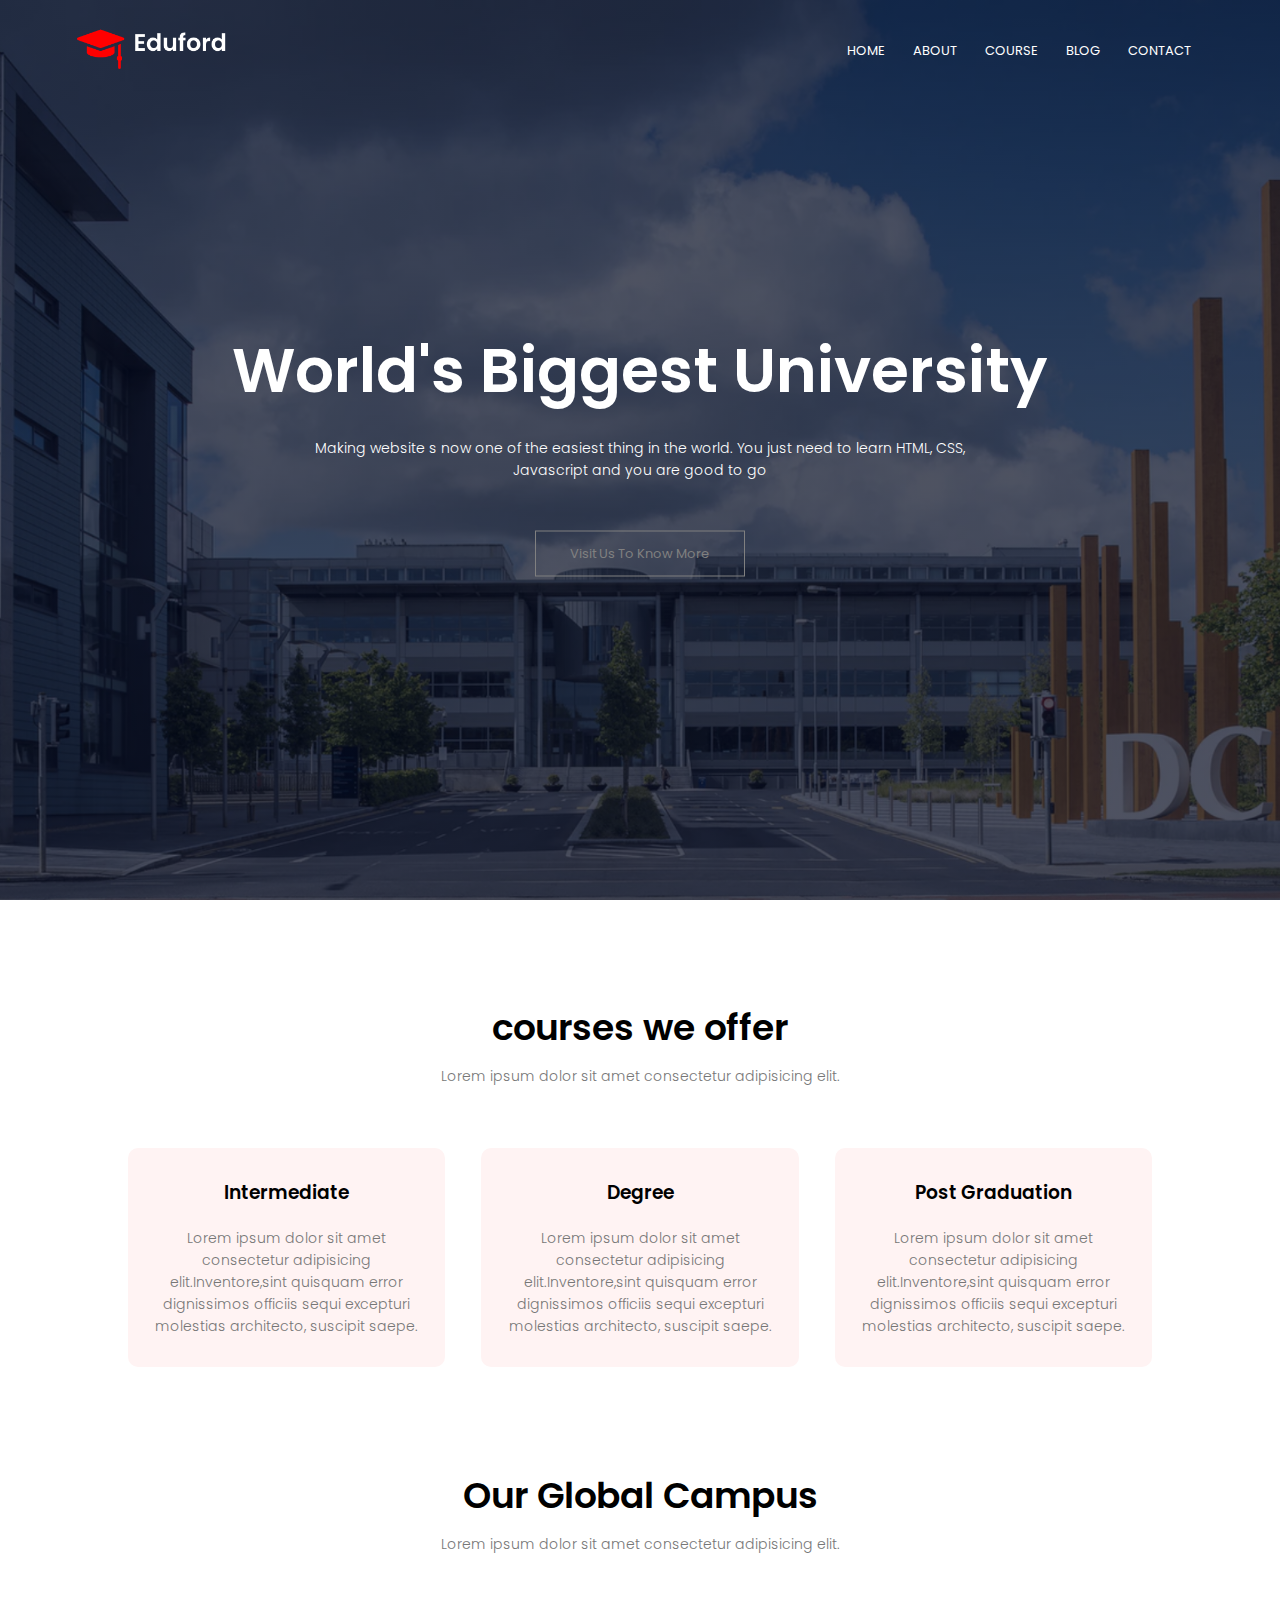
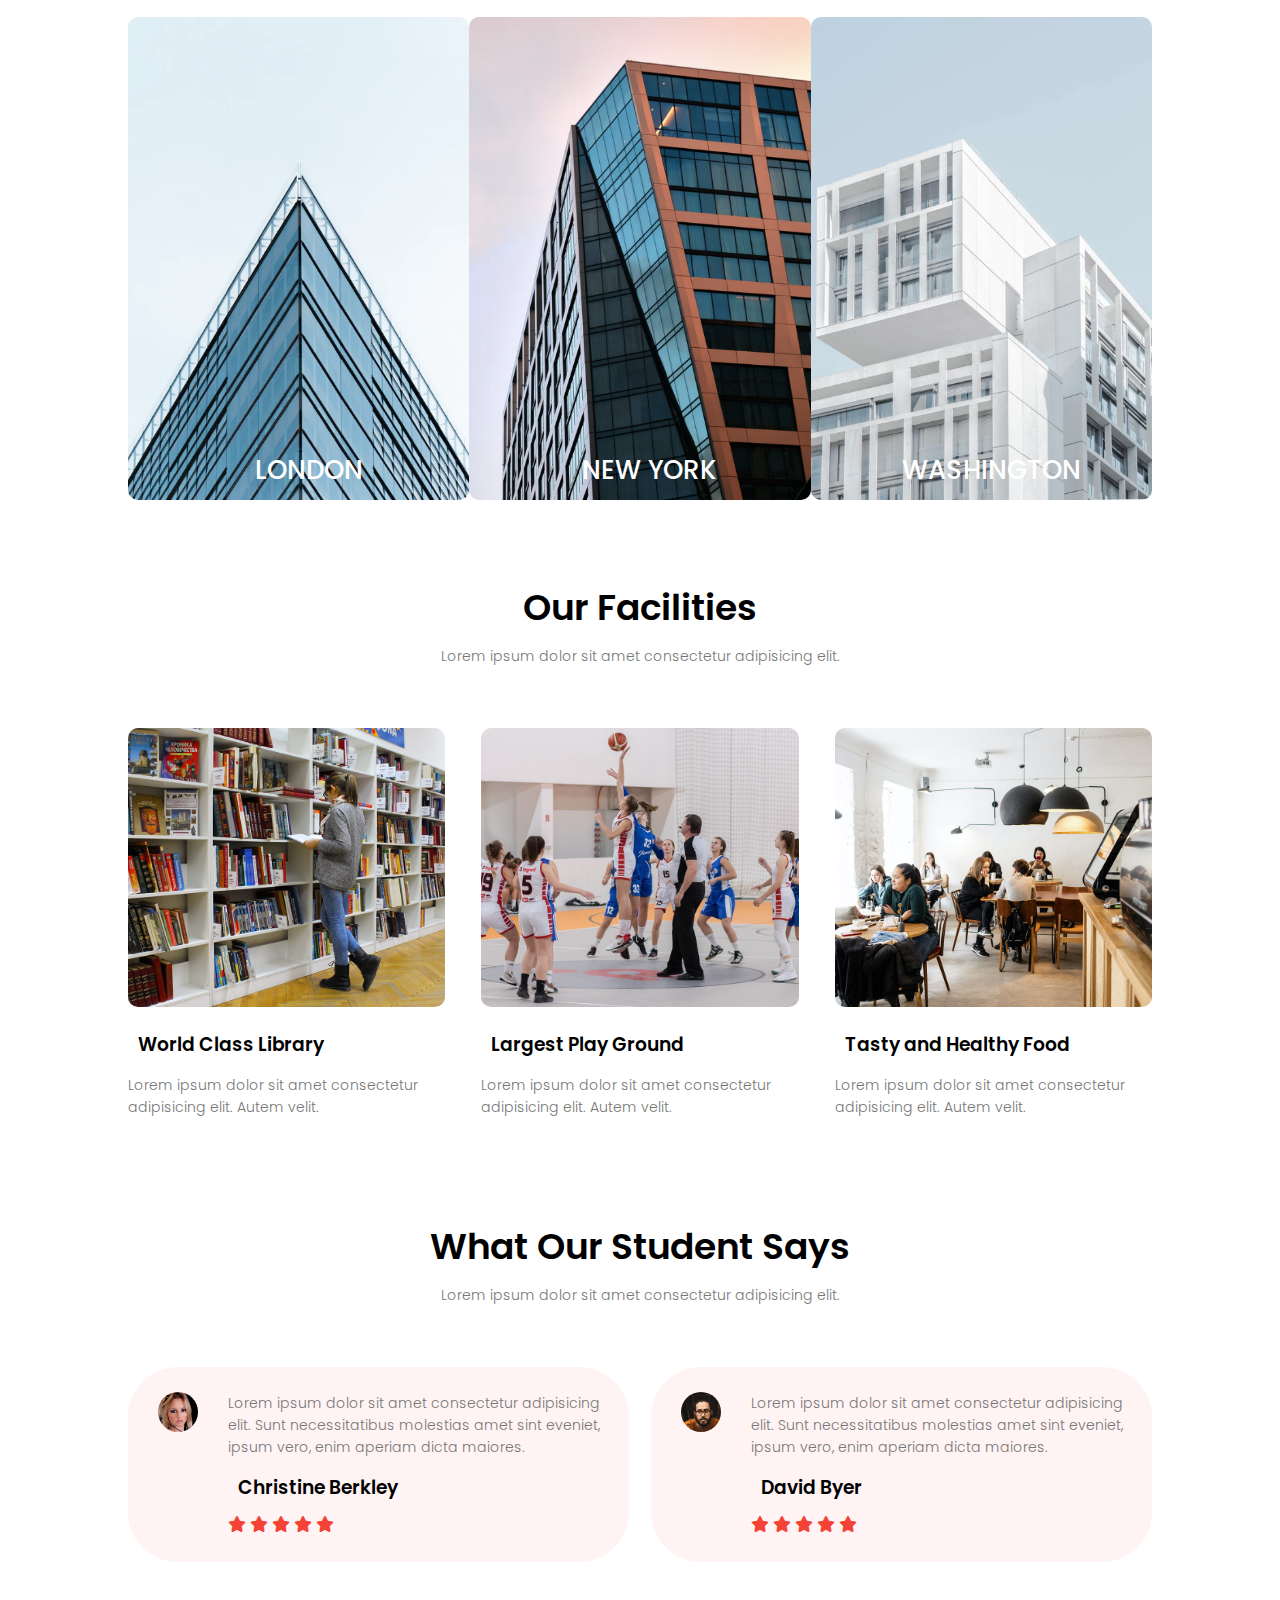
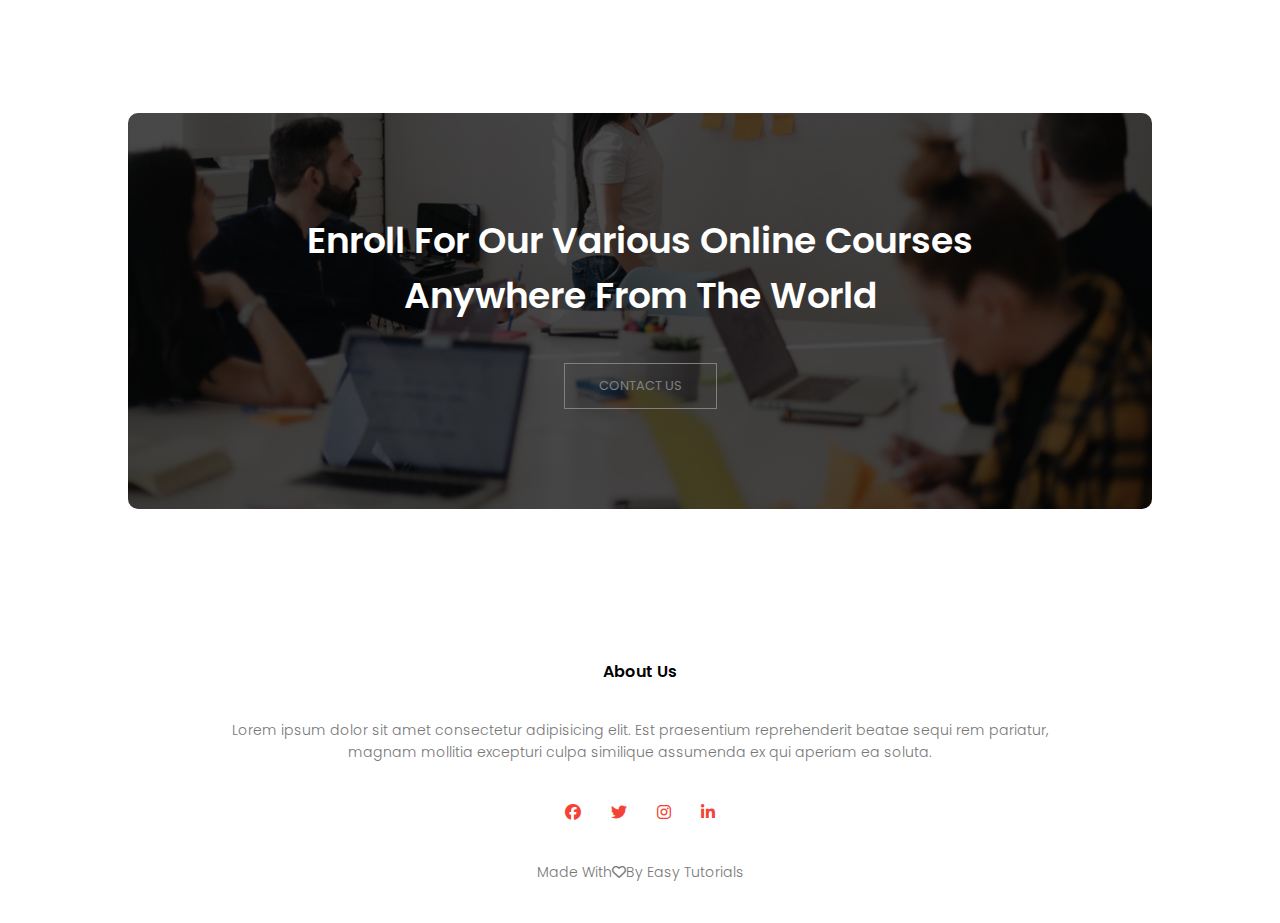
<file: index.html>
<!DOCTYPE html>
<html lang="en">
<head>
    <meta charset="UTF-8">
    <meta name="viewport" content="width=device-width, initial-scale=1.0">
    <title>University Website Design - Easy-Tutorials</title>
    <link rel="stylesheet" href="style.css">
    <link rel="preconnect" href="https://fonts.googleapis.com">
<link rel="preconnect" href="https://fonts.gstatic.com" crossorigin>
<link href="https://fonts.googleapis.com/css2?family=Poppins:wght@100;300;400;600;700&display=swap" rel="stylesheet">
<link rel="stylesheet" href="https://cdnjs.cloudflare.com/ajax/libs/font-awesome/6.1.1/css/all.min.css">
<body>
   <section class="header">
     <nav>
        <a href="index.html"><img src="image/logo.png"></a>
        <div class="nav-links" id="navLink">
            <i class="fa fa-times" onclick="hiddenMenu"></i>
            <ul>
                <li><a href="index.html">HOME</a></li>
                <li><a href="about.html">ABOUT</a></li>
                <li><a href="course.html">COURSE</a></li>
                <li><a href="blog.html">BLOG</a></li>
                <li><a href="contact.html">CONTACT</a></li>
            </ul>
        </div>
        <i class="fa fa-bars" onclick="hiddenMenu"></i>
     </nav>
    <div class="text-box">
        <h1>World's Biggest University</h1>
        <p>Making website s now one of the easiest thing in the world.
            You just need to learn HTML, CSS,<br> Javascript and
            you are good to go
        </p>
        <a href="" class="hero-btn">Visit Us To Know More</a>
    </div>
   </section>
   <!--------course------->
   <section class="course">
    <h1>courses we offer</h1>
    <p>Lorem ipsum dolor sit amet consectetur adipisicing elit.</p>

       <div class="row">
          <div class="course-col">
            <h3>Intermediate</h3>
            <p>Lorem ipsum dolor sit amet consectetur adipisicing elit.Inventore,sint 
                quisquam error dignissimos officiis sequi excepturi molestias architecto,
                 suscipit saepe.</p>
          </div>
          <div class="course-col">
            <h3>Degree</h3>
            <p>Lorem ipsum dolor sit amet consectetur adipisicing elit.Inventore,sint 
                quisquam error dignissimos officiis sequi excepturi molestias architecto, 
                suscipit saepe.</p>
          </div>
          <div class="course-col">
            <h3>Post Graduation</h3>
            <p>Lorem ipsum dolor sit amet consectetur adipisicing elit.Inventore,sint 
                quisquam error dignissimos officiis sequi excepturi molestias architecto,
                suscipit saepe.</p>
          </div>
       </div>

   </section>
   <!-------campus------->
   <section class="campus">
    <h1>Our Global Campus</h1>
    <p>Lorem ipsum dolor sit amet consectetur adipisicing elit.</p>

    <div class="row">
      <div class="campus-col">
        <img src="image/london.png">
        <div class="layer">
         <h3>LONDON</h3>
        </div>
      </div>
      <div class="campus-col">
        <img src="image/newyork.png">
        <div class="layer">
         <h3>NEW YORK</h3>
        </div>
        </div>
        <div class="campus-col">
            <img src="image/washington.png">
            <div class="layer">
             <h3>WASHINGTON</h3>
            </div>
        </div>
    </div>
</section>
   <!--------  facilities ------->
   <section class="facilities">
    <h1>Our Facilities</h1>
    <p>Lorem ipsum dolor sit amet consectetur adipisicing elit.</p>

    <div class="row">
        <div class="facilities-col">
            <img src="image/library.png">
            <h3>World Class Library</h3>
            <p>Lorem ipsum dolor sit amet consectetur adipisicing elit. Autem velit.
                </p>
        </div>
        <div class="facilities-col">
            <img src="image/basketball.png">
            <h3>Largest Play Ground</h3>
            <p>Lorem ipsum dolor sit amet consectetur adipisicing elit. Autem velit.</p>
        </div>
        <div class="facilities-col">
            <img src="image/cafeteria.png">
            <h3>Tasty and Healthy Food</h3>
            <p>Lorem ipsum dolor sit amet consectetur adipisicing elit. Autem velit.</p>
        </div>
    </div>

   </section>
   <!----- testimonials ------>
   <section class="testimonials">
     <h1>What Our Student Says</h1>
     <p>Lorem ipsum dolor sit amet consectetur adipisicing elit.</p>
     <div class="row">
       <div class="testimonial-col">
        <img src="image/user1.jpg">
        <div>
            <p>Lorem ipsum dolor sit amet consectetur adipisicing elit. Sunt 
                necessitatibus molestias amet sint eveniet, ipsum vero, enim 
                aperiam dicta maiores.</p>
                 <h3>Christine Berkley</h3>
                 <i class="fa fa-star"></i>
                 <i class="fa fa-star"></i>
                 <i class="fa fa-star"></i>
                 <i class="fa fa-star"></i>
                 <i class="fa fa-star"></i>
            </div>
       </div>
       <div class="testimonial-col">
        <img src="image/user2.jpg">
        <div>
            <p>Lorem ipsum dolor sit amet consectetur adipisicing elit. Sunt 
                necessitatibus molestias amet sint eveniet, ipsum vero, enim 
                aperiam dicta maiores.</p>
                 <h3>David Byer</h3>
                 <i class="fa fa-star"></i>
                 <i class="fa fa-star"></i>
                 <i class="fa fa-star"></i>
                 <i class="fa fa-star"></i>
                 <i class="fa fa-star"></i>
        </div>
       </div>
    </div>
   </section>

   <!------ call To Action  ------->

   <section class="cta">
    <h1>Enroll For Our Various Online Courses<br>Anywhere From The World</h1>
    <a href="" class="hero-btn">CONTACT US</a>
   </section>

  <!------ footer ----->
  <section class="footer">
   <h4>About Us</h4>
   <p>Lorem ipsum dolor sit amet consectetur adipisicing elit. Est praesentium
     reprehenderit beatae sequi rem pariatur, <br> magnam mollitia excepturi culpa
    similique assumenda ex qui aperiam ea soluta.</p>
    <div class="icons">
        <i class="fa-brands fa-facebook"></i>
        <i class="fa-brands fa-twitter"></i>
        <i class="fa-brands fa-instagram"></i>
        <i class="fa-brands fa-linkedin-in"></i>
  </div>
  <p>Made With<i class="fa-sharp fa-regular fa-heart"></i>By Easy Tutorials</p>
  </section>

   <!-------- Javascript for Toggle Menu -------->
  <script>
    var navLinks = document.getElementById("navLinks");
    function showMenu(){
        navLinks.style.right = "0";
    }
    function hideMenu(){
        navLinks.style.right = "-200px";
    }
  </script>
</body>
</html>
</file>
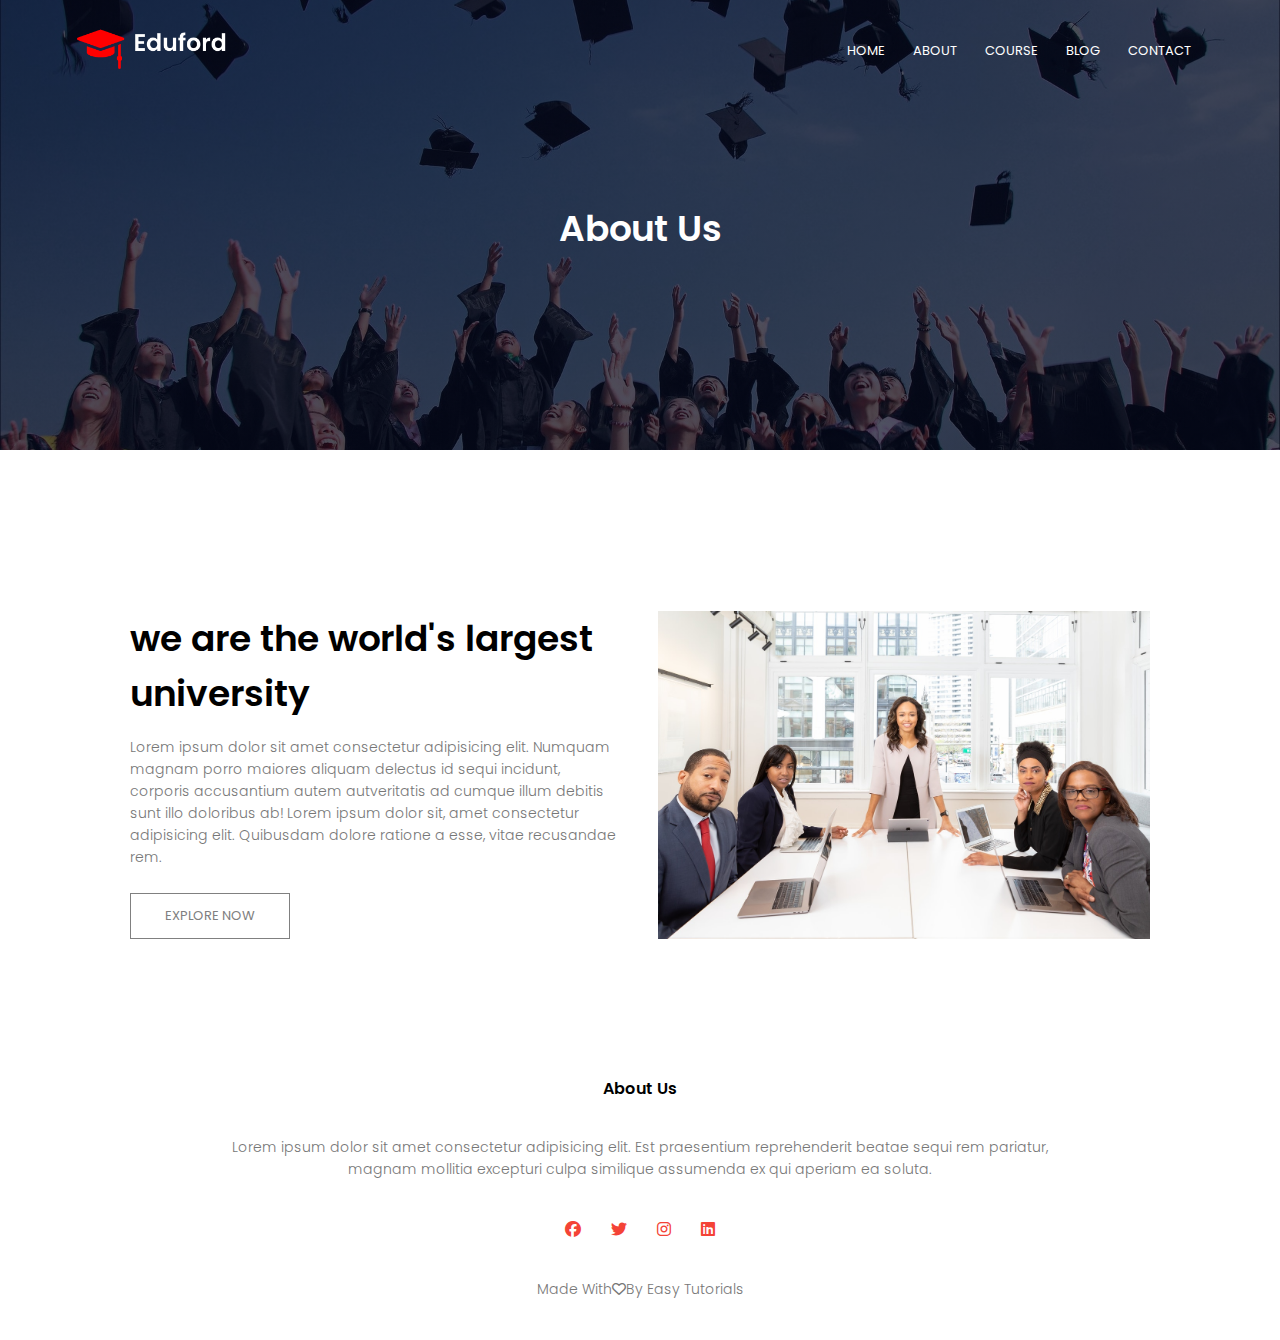
<file: about.html>
<!DOCTYPE html>
<html lang="en">
<head>
    <meta charset="UTF-8">
    <meta name="viewport" content="width=device-width, initial-scale=1.0">
    <title>University Website Design - Easy-Tutorials</title>
    <link rel="stylesheet" href="style.css">
    <link rel="preconnect" href="https://fonts.googleapis.com">
<link rel="preconnect" href="https://fonts.gstatic.com" crossorigin>
<link href="https://fonts.googleapis.com/css2?family=Poppins:wght@100;300;400;600;700&display=swap" rel="stylesheet">
<link rel="stylesheet" href="https://cdnjs.cloudflare.com/ajax/libs/font-awesome/6.6.0/css/all.min.css">
<body>
   <section class="sub-header">
     <nav>
        <a href="index.html"><img src="image/logo.png"></a>
        <div class="nav-links" id="navLink">
            <i class="fa fa-times" onclick="hideMenu()"></i>
            <ul>
                <li><a href="index.html">HOME</a></li>
                <li><a href="about.html">ABOUT</a></li>
                <li><a href="course.html">COURSE</a></li>
                <li><a href="blog.html">BLOG</a></li>
                <li><a href="contact.html">CONTACT</a></li>
            </ul>
        </div>
        <i class="fa fa-bars" onclick="showMenu()"></i>
     </nav>
    <h1>About Us</h1>
    
   </section>
   <!------ about us content ------->
   <section class="about-us">
    <div class="row">
        <div class="about-col">
         <h1>we are the world's largest university</h1>
         <p>Lorem ipsum dolor sit amet consectetur adipisicing elit.
             Numquam magnam porro maiores aliquam delectus id sequi incidunt, 
             corporis accusantium autem autveritatis ad cumque illum debitis
            sunt illo doloribus ab! Lorem ipsum dolor sit, amet consectetur
             adipisicing elit. Quibusdam dolore ratione a esse, vitae recusandae rem. 
         </p>         
         <a href="" class="hero-btn red-btn">EXPLORE NOW</a>
        </div>
        <div class="about-col">
            <img src="image/about.jpg">
        </div>
    </div>
   </section>
   
  <!------ footer ----->
  <section class="footer">
   <h4>About Us</h4>
   <p>Lorem ipsum dolor sit amet consectetur adipisicing elit. Est praesentium
     reprehenderit beatae sequi rem pariatur, <br> magnam mollitia excepturi culpa
    similique assumenda ex qui aperiam ea soluta.</p>
    <div class="icons">
        <i class="fa-brands fa-facebook"></i>
        <i class="fa-brands fa-twitter"></i>
        <i class="fa-brands fa-instagram"></i>
        <i class="fa-brands fa-linkedin"></i>
  </div>
  <p>Made With<i class="fa-sharp fa-regular fa-heart"></i>By Easy Tutorials</p>
  </section>

   <!-------- Javascript for Toggle Menu -------->
  <script>
    var navLinks = document.getElementById("navLinks");
    function showMenu(){
        navLinks.style.right = "0";
    }
    function hideMenu(){
        navLinks.style.right = "-200px";
    }
  </script>
</body>
</html>
</file>
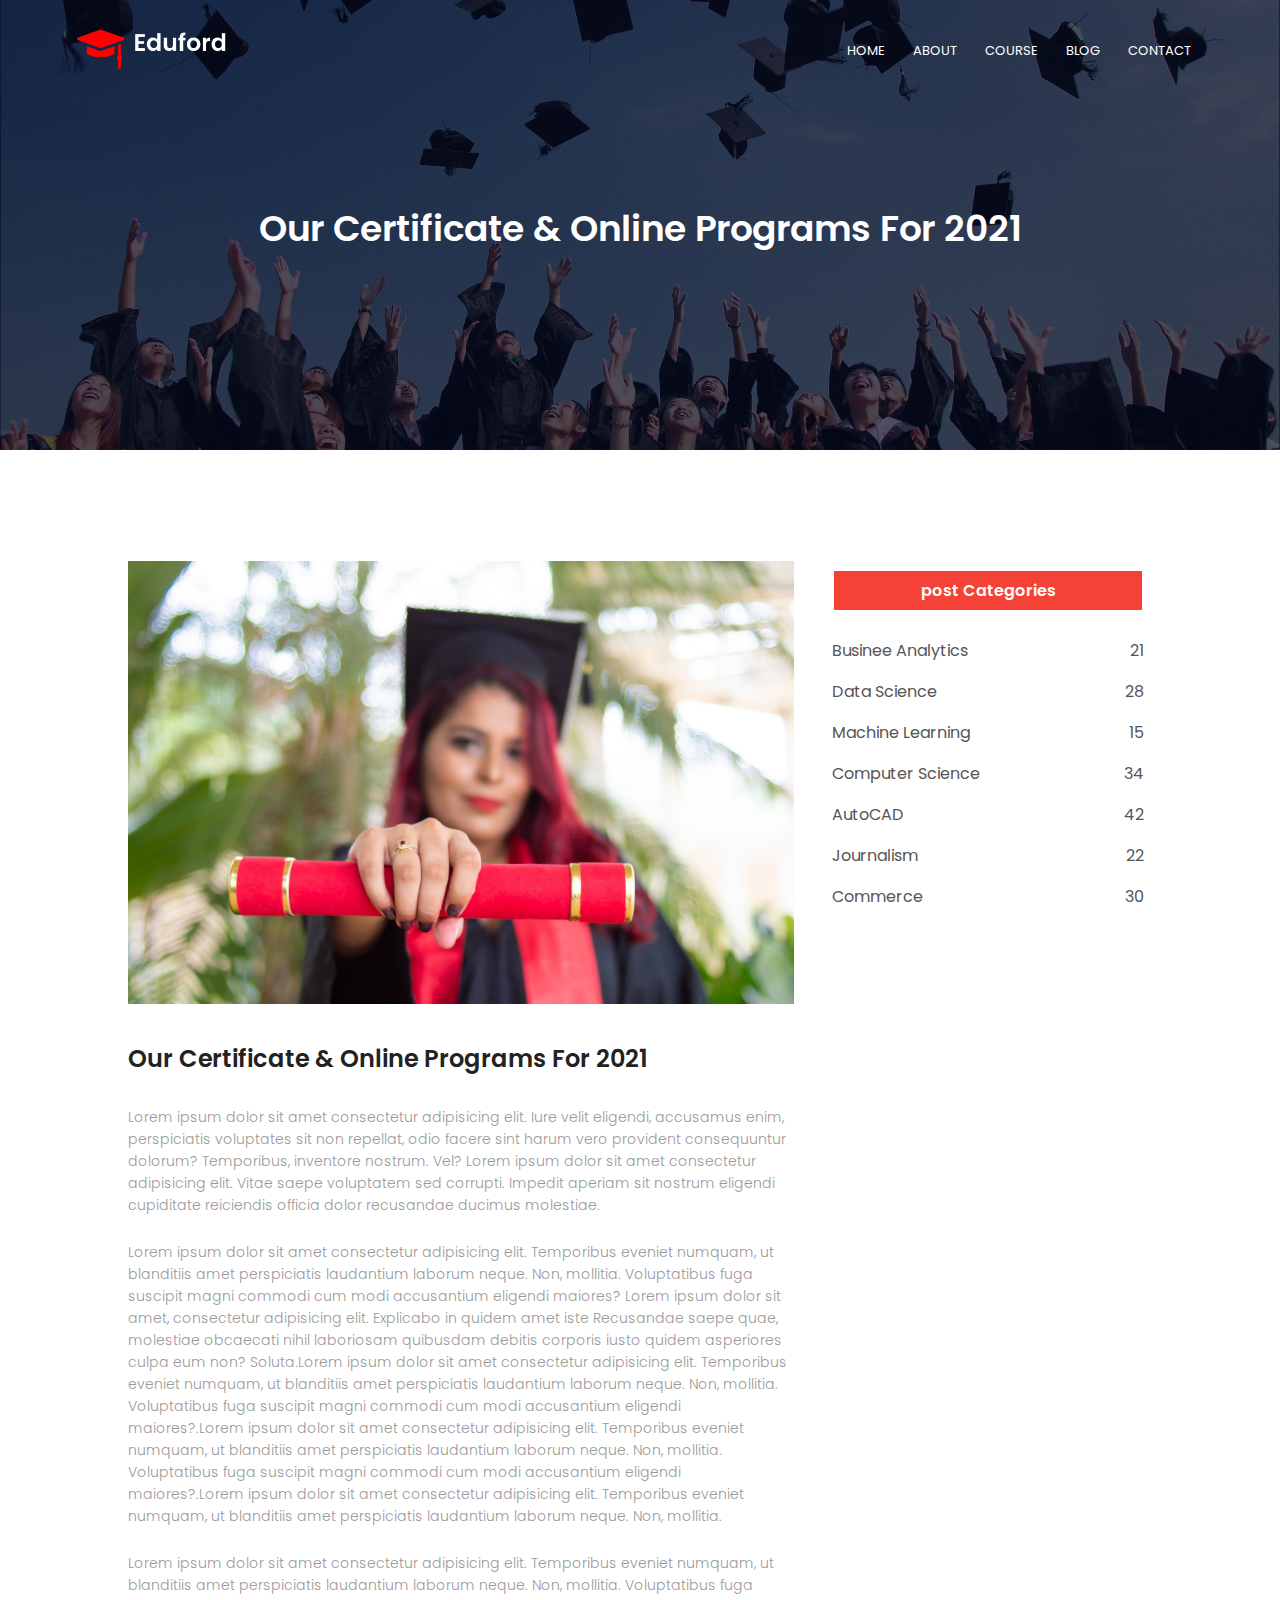
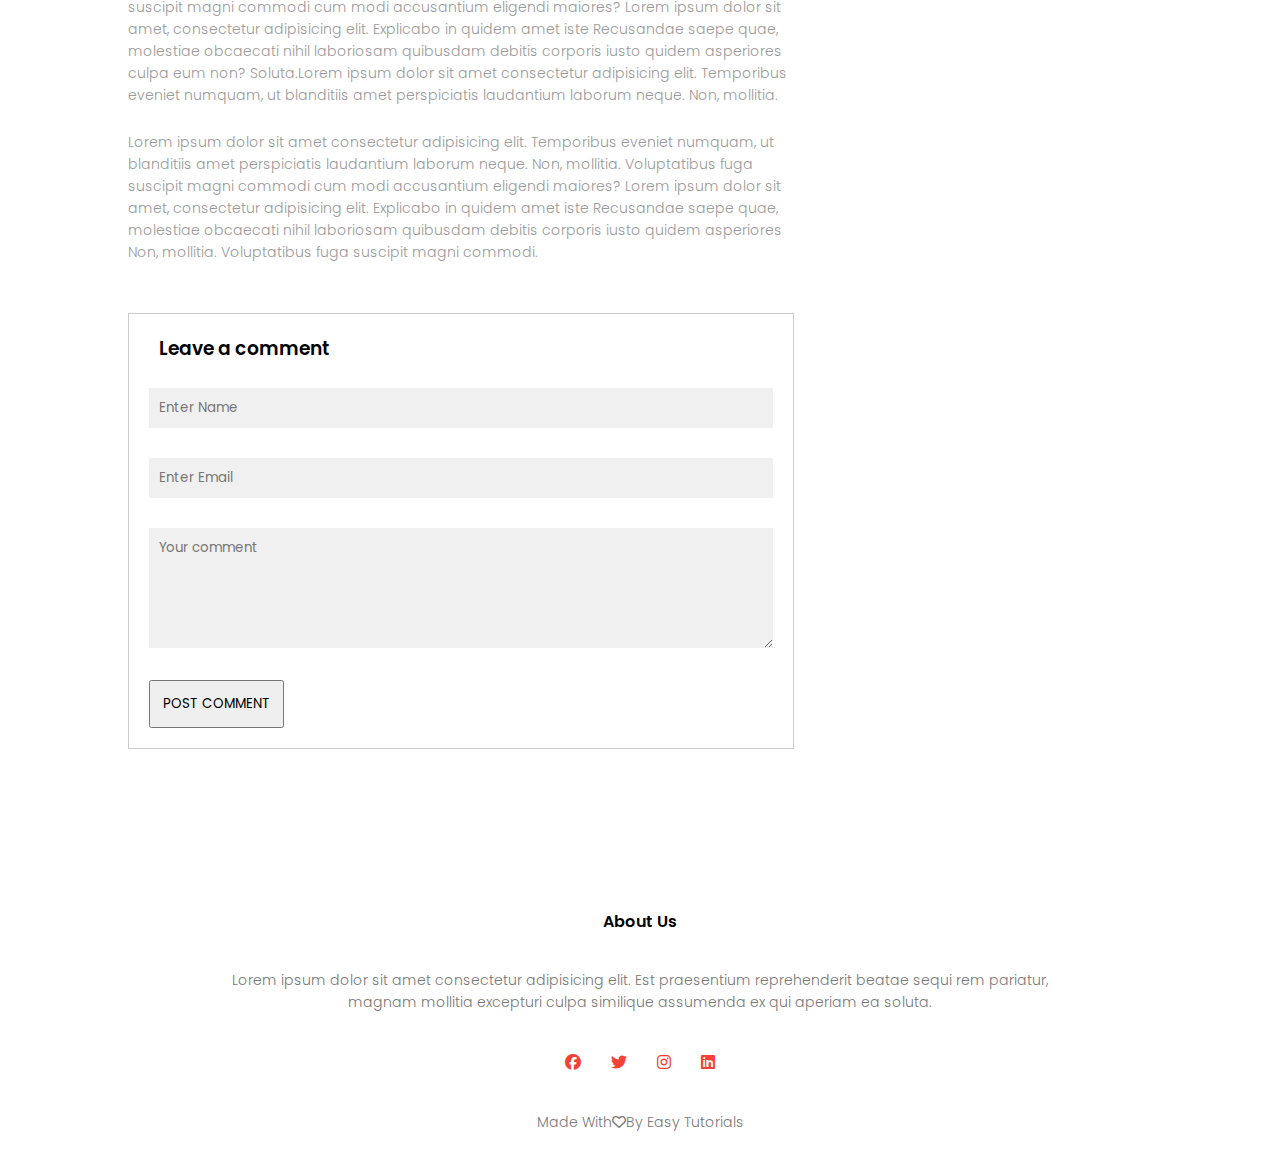
<file: blog.html>
<!DOCTYPE html>
<html lang="en">
<head>
    <meta charset="UTF-8">
    <meta name="viewport" content="width=device-width, initial-scale=1.0">
    <title>University Website Design - Easy-Tutorials</title>
    <link rel="stylesheet" href="style.css">
    <link rel="preconnect" href="https://fonts.googleapis.com">
<link rel="preconnect" href="https://fonts.gstatic.com" crossorigin>
<link href="https://fonts.googleapis.com/css2?family=Poppins:wght@100;300;400;600;700&display=swap" rel="stylesheet">
<link rel="stylesheet" href="https://cdnjs.cloudflare.com/ajax/libs/font-awesome/6.6.0/css/all.min.css">
<body>
   <section class="sub-header">
     <nav>
        <a href="index.html"><img src="image/logo.png"></a>
        <div class="nav-links" id="navLink">
            <i class="fa fa-times" onclick="hideMenu()"></i>
            <ul>
               <li><a href="index.html">HOME</a></li>
               <li><a href="about.html.html">ABOUT</a></li>
               <li><a href="course.html">COURSE</a></li>
               <li><a href="blog.html">BLOG</a></li>
               <li><a href="contact.html">CONTACT</a></li>
            </ul>
        </div>
        <i class="fa fa-bars" onclick="showMenu()"></i>
     </nav>
    <h1>Our Certificate & Online Programs For 2021</h1>
    
   </section>
   <!------ blog page content ------->
   <section class="blog-content">
    <div class="row">
        <div class="blog-left">
        <img src="image/certificate.jpg">
        <h2>Our Certificate & Online Programs For 2021</h2>
        <p>Lorem ipsum dolor sit amet consectetur adipisicing elit. Iure velit 
           eligendi, accusamus enim, perspiciatis voluptates sit non repellat, odio facere
            sint harum vero provident consequuntur dolorum? Temporibus, inventore nostrum. 
            Vel? Lorem ipsum dolor sit amet consectetur adipisicing elit. Vitae saepe voluptatem
           sed corrupti. Impedit aperiam sit nostrum eligendi cupiditate reiciendis officia dolor recusandae 
           ducimus molestiae.</p>
           <br>
           <p>Lorem ipsum dolor sit amet consectetur adipisicing elit. Temporibus eveniet numquam, 
            ut blanditiis amet perspiciatis laudantium laborum neque. Non, mollitia. 
            Voluptatibus fuga suscipit magni commodi cum modi accusantium eligendi maiores? 
            Lorem ipsum dolor sit amet, consectetur adipisicing elit. Explicabo in quidem amet iste
            Recusandae saepe quae, molestiae obcaecati nihil laboriosam quibusdam debitis
             corporis iusto quidem asperiores culpa eum non? Soluta.Lorem ipsum dolor sit amet consectetur adipisicing elit. Temporibus eveniet numquam, 
             ut blanditiis amet perspiciatis laudantium laborum neque. Non, mollitia. 
             Voluptatibus fuga suscipit magni commodi cum modi accusantium eligendi maiores?.Lorem ipsum dolor sit amet consectetur adipisicing elit. Temporibus eveniet numquam, 
             ut blanditiis amet perspiciatis laudantium laborum neque. Non, mollitia. 
             Voluptatibus fuga suscipit magni commodi cum modi accusantium eligendi maiores?.Lorem ipsum dolor sit amet consectetur adipisicing elit. Temporibus eveniet numquam, 
             ut blanditiis amet perspiciatis laudantium laborum neque. Non, mollitia. 
        </p>
             <br>
             <p>Lorem ipsum dolor sit amet consectetur adipisicing elit. Temporibus eveniet numquam, 
                ut blanditiis amet perspiciatis laudantium laborum neque. Non, mollitia. 
                Voluptatibus fuga suscipit magni commodi cum modi accusantium eligendi maiores? 
                Lorem ipsum dolor sit amet, consectetur adipisicing elit. Explicabo in quidem amet iste
                Recusandae saepe quae, molestiae obcaecati nihil laboriosam quibusdam debitis
                 corporis iusto quidem asperiores culpa eum non? Soluta.Lorem ipsum dolor sit amet consectetur adipisicing elit. Temporibus eveniet numquam, 
                 ut blanditiis amet perspiciatis laudantium laborum neque. Non, mollitia. 
                
                 </p>
                 <br>
                 <p>Lorem ipsum dolor sit amet consectetur adipisicing elit. Temporibus eveniet numquam, 
                    ut blanditiis amet perspiciatis laudantium laborum neque. Non, mollitia. 
                    Voluptatibus fuga suscipit magni commodi cum modi accusantium eligendi maiores? 
                    Lorem ipsum dolor sit amet, consectetur adipisicing elit. Explicabo in quidem amet iste
                    Recusandae saepe quae, molestiae obcaecati nihil laboriosam quibusdam debitis
                     corporis iusto quidem asperiores Non, mollitia. Voluptatibus fuga suscipit magni commodi.  
                     </p>

           <div class="comment-box">
            <h3>Leave a comment</h3>

           <form class="comment-form">
            <input type="text" placeholder="Enter Name">
            <input type="text" placeholder="Enter Email">
            <textarea rows="5" placeholder="Your comment"></textarea>
            <button type="submit">POST COMMENT</button>
           </form>

           </div>


    </div>
    <div class="blog-right">
     <h3>post Categories</h3>
     <div>
        <span>Businee Analytics</span>
        <span>21</span>
     </div>
     <div>
        <span>Data Science</span>
        <span>28</span>
     </div>
     <div>
        <span>Machine Learning</span>
        <span>15</span>
     </div>
     <div>
        <span>Computer Science</span>
        <span>34</span>
     </div>
     <div>
        <span>AutoCAD</span>
        <span>42</span>
     </div>
     <div>
        <span>Journalism</span>
        <span>22</span>
     </div>
     <div>
        <span>Commerce</span>
        <span>30</span>
     </div>
    </div>
</div>
    </section>
   
    
   
   <!------- facilities -------->
   

  <!------ footer ----->
  <section class="footer">
   <h4>About Us</h4>
   <p>Lorem ipsum dolor sit amet consectetur adipisicing elit. Est praesentium
     reprehenderit beatae sequi rem pariatur, <br> magnam mollitia excepturi culpa
    similique assumenda ex qui aperiam ea soluta.</p>
    <div class="icons">
      <i class="fa-brands fa-facebook"></i>
      <i class="fa-brands fa-twitter"></i>
      <i class="fa-brands fa-instagram"></i>
      <i class="fa-brands fa-linkedin"></i>
  </div>
  <p>Made With<i class="fa-sharp fa-regular fa-heart"></i>By Easy Tutorials</p>
  </section>

   <!-------- Javascript for Toggle Menu -------->
  <script>
    var navLinks = document.getElementById("navLinks");
    function showMenu(){
        navLinks.style.right = "0";
    }
    function hideMenu(){
        navLinks.style.right = "-200px";
    }
  </script>
</body>
</html>
</file>
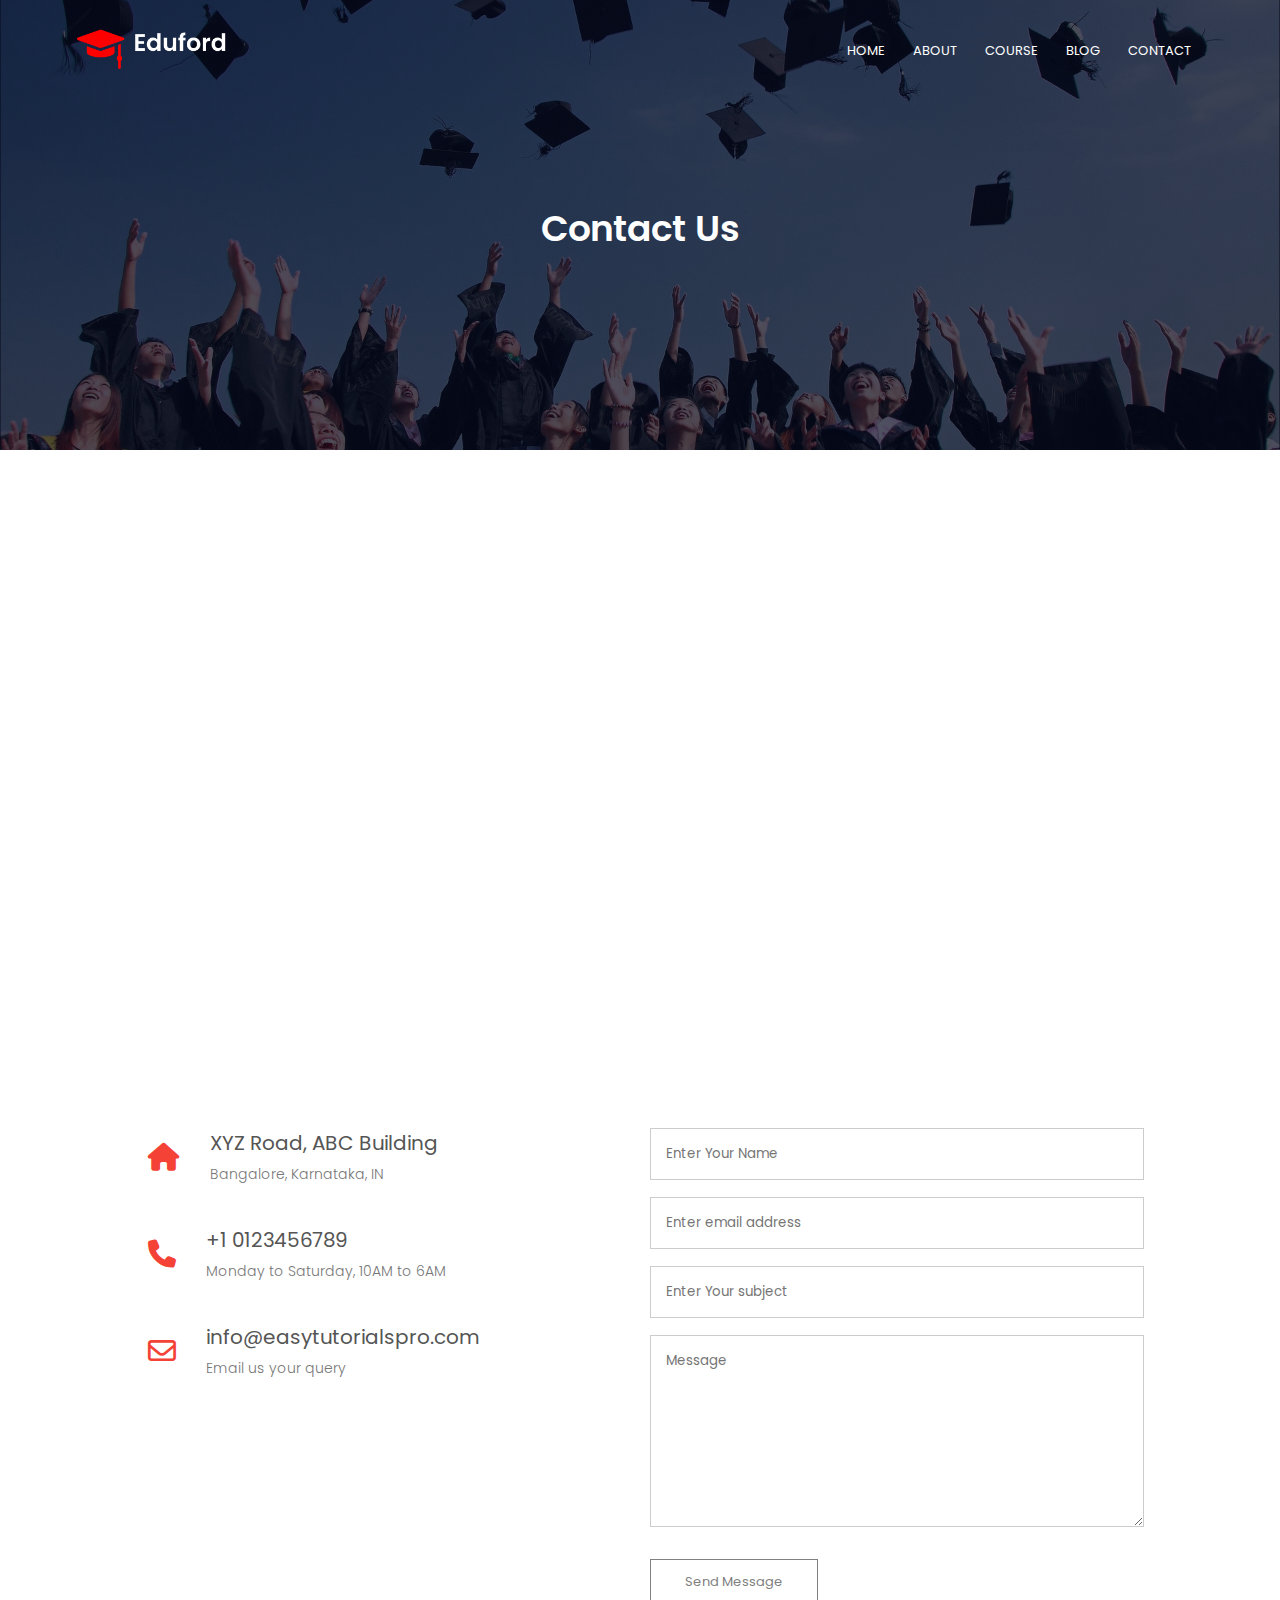
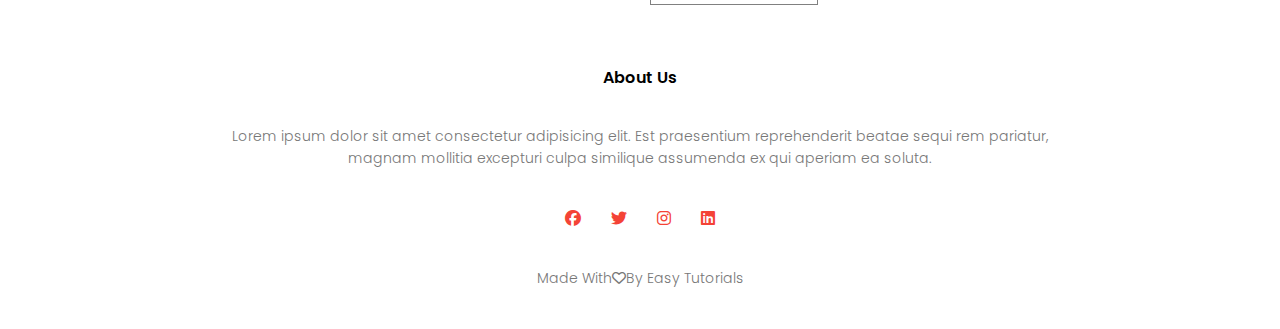
<file: contact.html>
<!DOCTYPE html>
<html lang="en">
<head>
    <meta charset="UTF-8">
    <meta name="viewport" content="width=device-width, initial-scale=1.0">
    <title>University Website Design - Easy-Tutorials</title>
    <link rel="stylesheet" href="style.css">
    <link rel="preconnect" href="https://fonts.googleapis.com">
<link rel="preconnect" href="https://fonts.gstatic.com" crossorigin>
<link href="https://fonts.googleapis.com/css2?family=Poppins:wght@100;300;400;600;700&display=swap" rel="stylesheet">
<link rel="stylesheet" href="https://cdnjs.cloudflare.com/ajax/libs/font-awesome/6.6.0/css/all.min.css">
<body>
   <section class="sub-header">
     <nav>
        <a href="index.html"><img src="image/logo.png"></a>
        <div class="nav-links" id="navLink">
            <i class="fa fa-times" onclick="hideMenu()"></i>
            <ul>
                <li><a href="index.html">HOME</a></li>
                <li><a href="about-html.html">ABOUT</a></li>
                <li><a href="course.html">COURSE</a></li>
                <li><a href="blog.html">BLOG</a></li>
                <li><a href="contact.html">CONTACT</a></li>
            </ul>
        </div>
        <i class="fa fa-bars" onclick="showMenu()"></i>
     </nav>
    <h1>Contact Us</h1>
    
   </section>
   <!------ contact us ------->
   <section class="location">
    <iframe src="https://www.google.com/maps/embed?pb=!1m18!1m12!1m3!1d248849.84916296526!2d77.6309395!3d12.9539974!2m3!1f0!2f0!3f0!3m2!1i1024!2i768!4f13.1!3m3!1m2!1s0x3bae1670c9b44e6d%3A0xf8dfc3e8517e4fe0!2sBengaluru%2C%20Karnataka!5e0!3m2!1sen!2sin!4v1731583273920!5m2!1sen!2sin" 
    width="600" height="450" style="border:0;" allowfullscreen="" loading="lazy" referrerpolicy="no-referrer-when-downgrade"></iframe>
   </section>

   <section class="contact-us">
    <div class="row">
        <div class="contact-col">
            <div> 
                <i class="fa-solid fa-house"></i>
                    <span>
                       <h5>XYZ Road, ABC Building</h5>
                       <p>Bangalore, Karnataka, IN</p>
                    </span>
            </div>
            <div> 
                <i class="fa-solid fa-phone"></i>
                    <span>
                       <h5>+1 0123456789</h5>
                       <p>Monday to Saturday, 10AM to 6AM</p>
                    </span>
            </div>
            <div> 
                <i class="fa-sharp fa-regular fa-envelope"></i>
                    <span>
                       <h5>info@easytutorialspro.com</h5>
                       <p>Email us your query</p>
                    </span>
            </div>
        </div>
        <div class="contact-col">

          <form action="">
              <input type="text" placeholder="Enter Your Name" required>
              <input type="text" placeholder="Enter email address" required>
              <input type="text" placeholder="Enter Your subject" required>
              <textarea rows="8" placeholder="Message" required></textarea>
              <button type="submit" class="hero-btn red-btn" required>Send Message</button>
          </form>




        </div>
    </div>
   </section>
   
  <!------ footer ----->
  <section class="footer">
   <h4>About Us</h4>
   <p>Lorem ipsum dolor sit amet consectetur adipisicing elit. Est praesentium
     reprehenderit beatae sequi rem pariatur, <br> magnam mollitia excepturi culpa
    similique assumenda ex qui aperiam ea soluta.</p>
    <div class="icons">
        <i class="fa-brands fa-facebook"></i>
        <i class="fa-brands fa-twitter"></i>
        <i class="fa-brands fa-instagram"></i>
        <i class="fa-brands fa-linkedin"></i>
  </div>
  <p>Made With<i class="fa-sharp fa-regular fa-heart"></i>By Easy Tutorials</p>
  </section>

   <!-------- Javascript for Toggle Menu -------->
  <script>
    var navLinks = document.getElementById("navLinks");
    function showMenu(){
        navLinks.style.right = "0";
    }
    function hideMenu(){
        navLinks.style.right = "-200px";
    }
  </script>
</body>
</html>
</file>
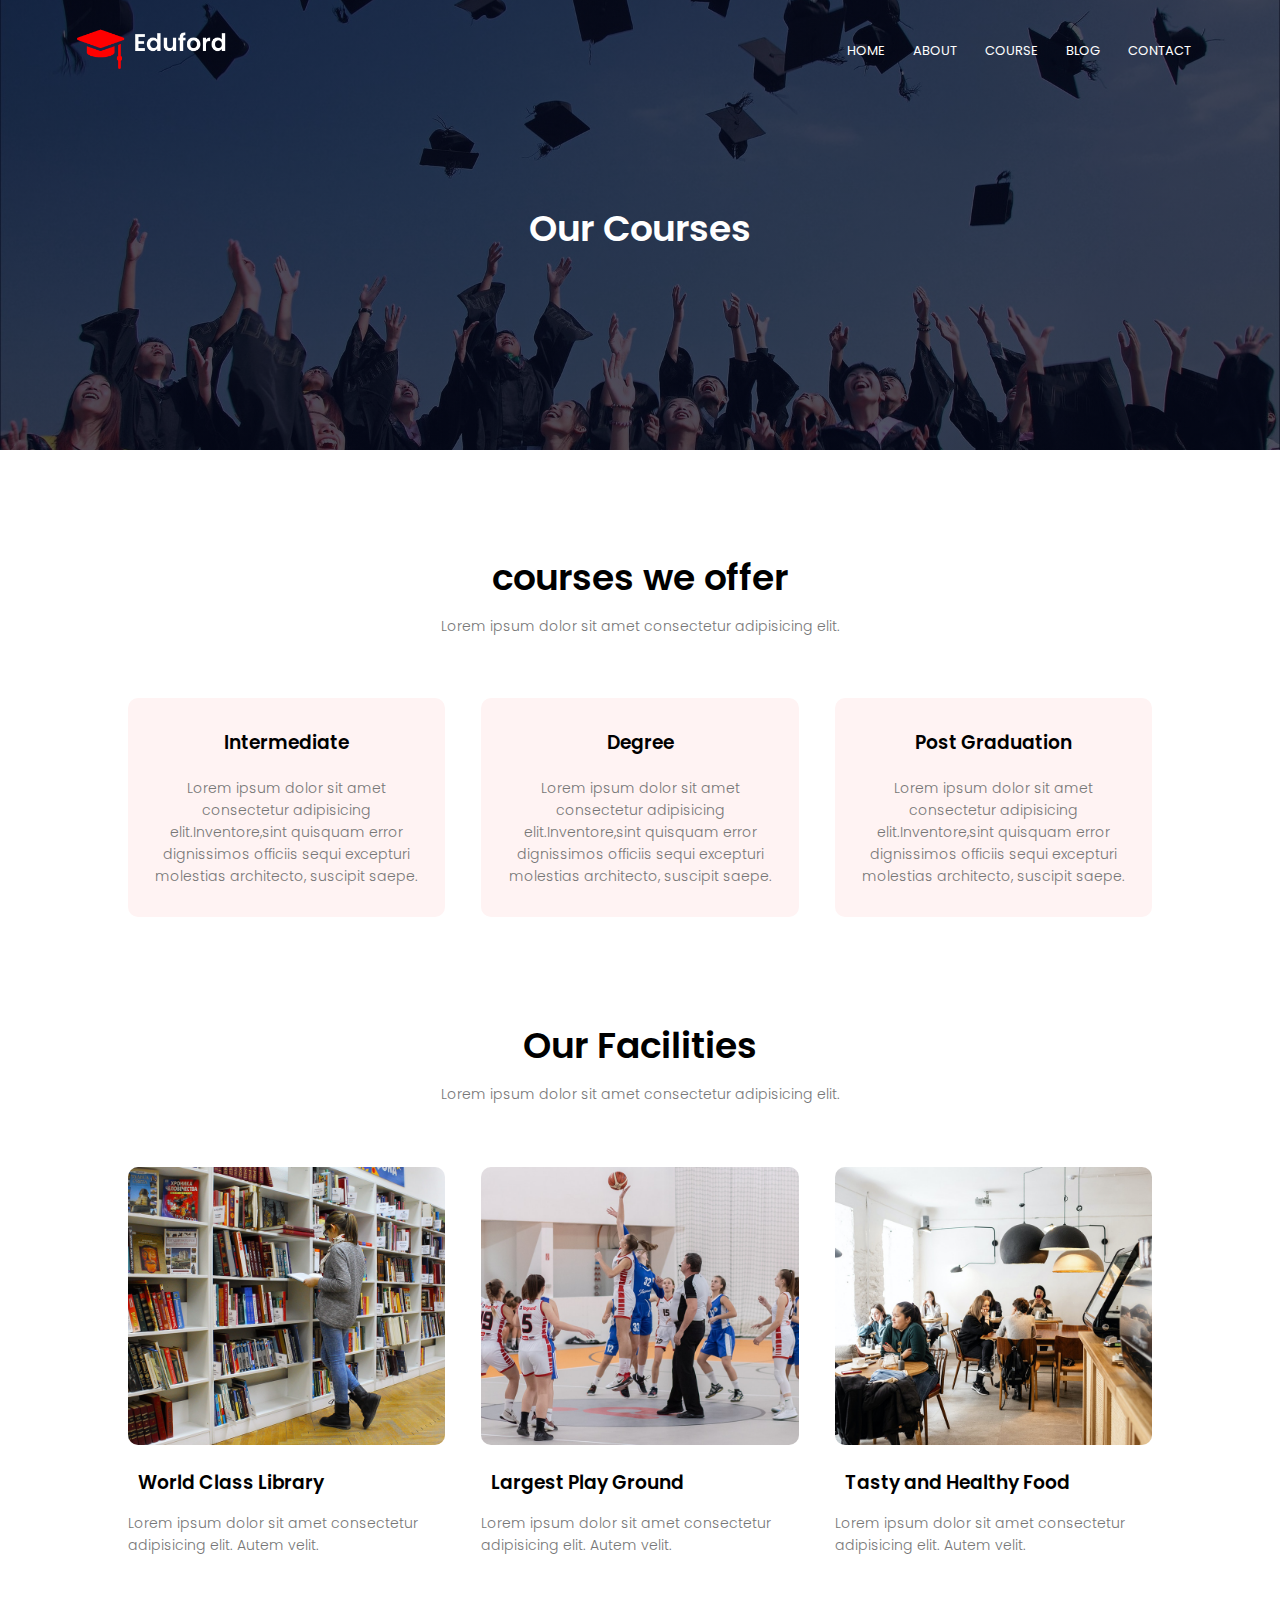
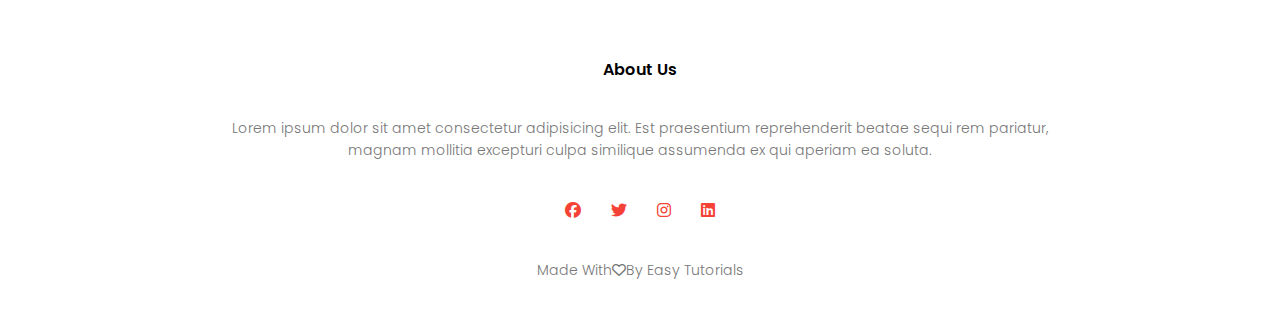
<file: course.html>
<!DOCTYPE html>
<html lang="en">
<head>
    <meta charset="UTF-8">
    <meta name="viewport" content="width=device-width, initial-scale=1.0">
    <title>University Website Design - Easy-Tutorials</title>
    <link rel="stylesheet" href="style.css">
    <link rel="preconnect" href="https://fonts.googleapis.com">
<link rel="preconnect" href="https://fonts.gstatic.com" crossorigin>
<link href="https://fonts.googleapis.com/css2?family=Poppins:wght@100;300;400;600;700&display=swap" rel="stylesheet">
<link rel="stylesheet" href="https://cdnjs.cloudflare.com/ajax/libs/font-awesome/6.6.0/css/all.min.css">
<body>
   <section class="sub-header">
     <nav>
        <a href="index.html"><img src="image/logo.png"></a>
        <div class="nav-links" id="navLink">
            <i class="fa fa-times" onclick="hideMenu()"></i>
            <ul>
                <li><a href="index.html">HOME</a></li>
                <li><a href="about.html.html">ABOUT</a></li>
                <li><a href="course.html">COURSE</a></li>
                <li><a href="blog.html">BLOG</a></li>
                <li><a href="contact.html">CONTACT</a></li>
            </ul>
        </div>
        <i class="fa fa-bars" onclick="showMenu()"></i>
     </nav>
    <h1>Our Courses</h1>
    
   </section>
   <!------ course ------->
   <section class="course">
    <h1>courses we offer</h1>
    <p>Lorem ipsum dolor sit amet consectetur adipisicing elit.</p>

       <div class="row">
          <div class="course-col">
            <h3>Intermediate</h3>
            <p>Lorem ipsum dolor sit amet consectetur adipisicing elit.Inventore,sint 
                quisquam error dignissimos officiis sequi excepturi molestias architecto,
                 suscipit saepe.</p>
          </div>
          <div class="course-col">
            <h3>Degree</h3>
            <p>Lorem ipsum dolor sit amet consectetur adipisicing elit.Inventore,sint 
                quisquam error dignissimos officiis sequi excepturi molestias architecto, 
                suscipit saepe.</p>
          </div>
          <div class="course-col">
            <h3>Post Graduation</h3>
            <p>Lorem ipsum dolor sit amet consectetur adipisicing elit.Inventore,sint 
                quisquam error dignissimos officiis sequi excepturi molestias architecto,
                suscipit saepe.</p>
          </div>
       </div>

   </section>
   <!------- facilities -------->
   <section class="facilities">
    <h1>Our Facilities</h1>
    <p>Lorem ipsum dolor sit amet consectetur adipisicing elit.</p>

    <div class="row">
        <div class="facilities-col">
            <img src="image/library.png">
            <h3>World Class Library</h3>
            <p>Lorem ipsum dolor sit amet consectetur adipisicing elit. Autem velit.
                </p>
        </div>
        <div class="facilities-col">
            <img src="image/basketball.png">
            <h3>Largest Play Ground</h3>
            <p>Lorem ipsum dolor sit amet consectetur adipisicing elit. Autem velit.</p>
        </div>
        <div class="facilities-col">
            <img src="image/cafeteria.png">
            <h3>Tasty and Healthy Food</h3>
            <p>Lorem ipsum dolor sit amet consectetur adipisicing elit. Autem velit.</p>
        </div>
    </div>

   </section>


  <!------ footer ----->
  <section class="footer">
   <h4>About Us</h4>
   <p>Lorem ipsum dolor sit amet consectetur adipisicing elit. Est praesentium
     reprehenderit beatae sequi rem pariatur, <br> magnam mollitia excepturi culpa
    similique assumenda ex qui aperiam ea soluta.</p>
    <div class="icons">
        <i class="fa-brands fa-facebook"></i>
        <i class="fa-brands fa-twitter"></i>
        <i class="fa-brands fa-instagram"></i>
        <i class="fa-brands fa-linkedin"></i>
  </div>
  <p>Made With<i class="fa-sharp fa-regular fa-heart"></i>By Easy Tutorials</p>
  </section>

   <!-------- Javascript for Toggle Menu -------->
  <script>
    var navLinks = document.getElementById("navLinks");
    function showMenu(){
        navLinks.style.right = "0";
    }
    function hideMenu(){
        navLinks.style.right = "-200px";
    }
  </script>
</body>
</html>
</file>
<file: style.css>
* {
    margin: 0;
    padding: 0;
    font-family: 'Poppins', sans-serif;
}
.header{
    min-height: 100vh;
    width: 100%;
    background-image: linear-gradient(rgba(4,9,30,0.7), rgba(4,9,30,0.7)), url(image/banner.png);
    background-position: center;
    background-size: cover;
}
nav {
    display: flex;
    padding: 2% 6%;
    justify-content: space-between;
    align-items: center;
    
}
nav img {
    width: 150px;
}
.nav-links {
    flex: 1;
    text-align: right;
}
.nav-links ul li {
    list-style: none;
    display: inline-block;
    padding: 8px 12px;
    position: relative;
}
.nav-links ul li a{
    color: #fff;
    text-decoration: none;
    font-size: 13px;
}
.nav-links ul li::after {
    content: '';
    width: 0%;
    height: 2px;
    background: #f44336;
    display:block;
    margin: auto;
    transition: 0.5s;
}
.nav-links ul li:hover::after {
    width: 100%;
}
.text-box {
    width: 90%;
    color: #fff;
    position: absolute;
    top: 50%;
    left: 50%;
    transform: translate(-50%,-50%);
    text-align: center;
}
.text-box h1 {
    font-size: 62px;
}
.text-box p {
    margin: 10px 0 40px;
    font-size: 14px;
    color: #fff;
    
}
a.hero-btn {
    display: inline-block;
    text-decoration: none;
    color: gray;
    border: 1px solid gray;
    padding: 12px 34px;
    font-size: 13px;
    background: transparent;
    position: relative;
    cursor: pointer;
}
a.hero-btn:hover{
    border: 1px solid #f44336;
    background: #f44336;
    transition: 1s;
}
nav .fa{
    display: none;
}
@media(max-width: 700px) {
    .text-box h1{
        font-size: 20px;
    }
    .nav-links ul li{
        display: block;
    }
    .nav-links{
        position: fixed;
        background: #f44336;
        height: 100vh;
        width: 200px;
        top: 0;
        right: -200px;
        text-align: left;
        z-index: 2;
        transition: 1s;

    }
    nav .fa{
        display: block;
        color: #fff;
        margin: 10px;
        font-size: 22px;
        cursor: pointer;
    }

    .nav-links ul{
        padding: 30px;
    }
}
.course {
    width: 80%;
    margin: auto;
    text-align: center;
    padding-top: 100px;
}
 h1{
    font-size: 36px;
    font-weight: 600;
}
p{
    color: #777;
    font-size: 14px;
    font-weight: 300;
    line-height: 22px;
    padding: 10px;
}
.row {
    margin-top: 5%;
    display: flex;
    justify-content: space-between;
}
.course-col {
    flex-basis: 31%;
    background: #fff3f3;
    border-radius: 10px;
    margin-bottom: 5%;
    padding: 20px 12px;
    box-sizing: border-box;
    transition: 0.5s;
}
h3 {
    text-align: center;
    font-weight: 600;
    margin: 10px;
}
.course-col:hover{
    box-shadow: 0 0 20px 0px rgba(0,0,0,0.2);
}
@media(maX-width: 700px){
    .row{
        flex-direction: column;
    }
}
/*------- campus ------*/
.campus {
    width: 80%;
    margin: auto;
    text-align: center;
    padding-top: 50px;

}
.campus-col{
    flex-basis: 325;
    border-radius: 10px;
    margin-bottom: 30px;
    position:relative;
    overflow: hidden;
}
.campus-col img {
    width: 100%;
    display: block;
}
.layer {
    background: transparent;
    height: 100%;
    width: 100%;
    position: absolute;
    top: 0;
    left: 0;
    transition: 0.5s;
}
.layer:hover {
    background: rgba(226,0,0,0.7);
}
.layer h3 {
    width: 100%;
    font-weight: 500;
    color: #fff;
    font-size: 26px;
    bottom: 0;
    left: 50%;
    transform: translateX(-50%);
    position: absolute;
}
.layer:hover h3 {
    bottom: 49%;
    opacity: 1;
}
.facilities {
    width: 80%;
    margin: auto;
    text-align: center;
    padding-top: 50px;

}
.facilities-col {
    flex-basis: 31%;
    border-radius: 10px;
    margin-bottom: 5%;
    text-align: left;
}
.facilities-col img {
    width: 100%;
    border-radius: 10px;
}
.facilities-col p{
    padding: 0;
}
.facilities-col h3 {
    margin-top: 16px;
    margin-bottom: 15px;
    text-align: left;
}
.testimonials {
    width: 80%;
    margin: auto;
    text-align: center;
    padding-top: 50px;
    text-align: center;
}
.testimonial-col {
    flex-basis: 44%;
    border-radius: 50px;
    margin-bottom: 5%;
    text-align: left;
    background: #fff3f3;
    padding: 25px;
    cursor: pointer;
    display: flex;
}
.testimonial-col img{
    height: 40px;
    margin-left: 5px;
    margin-right: 30px;
    border-radius: 50%;
}

.testimonial-col p{
    padding: 0;
}
.testimonial-col h3{
    margin-top: 15px;
    text-align: left;
}
.testimonial-col .fa{
    color: #f44336;
}
@media(max-width: 700px){
    .testimonial-col img{
        margin-left: 5px;
        margin-right: 30px;
        
    }
}
/*------ call to action ------- */

.cta{
    margin: 100px auto;
    width: 80%;
    background-image: linear-gradient(rgba(0,0,0,0.7),rgba(0,0,0,0.7)),url(image/banner2.jpg);
    background-position: center;
    background-size: cover;
    border-radius: 10px;
    text-align: center;
    padding: 100px 0;
}
.cta h1{
    color: #fff;
    margin-bottom: 40px;
    padding: 0;
}
@media(max-width: 700px){
    .cta h1{
        font-size: 24px;
    }
}
/* ---- footer ----*/

.footer{
    width: 100%;
    text-align: center;
    padding: 30px 0;
}
.footer h4{
    margin-bottom: 25px;
    margin-top: 20px;
    font-weight: 600;
}
.icons {
    color: #f44336;
    margin: 0 13px;
    cursor: pointer;
    padding: 18px 0;
    
}

/*------ about us page -------*/

.sub-header {
    height: 50vh;
    width: 100%;
    background-image: linear-gradient(rgba(4,9,30,0.7),rgba(4,9,30,0.7)), url(image/background.jpg);
    background-position: center;
    background-size: cover;
    text-align: center;
    color: #fff;
}
.sub-header h1{
    margin-top: 100px;
}
.about-us {
    width: 80%;
    margin: auto;
    padding-top: 80px;
    padding-bottom: 50px;
}

.about-col{
    flex-basis: 48%;
    padding: 30px 2px;

}
.about-col img{
    width: 100%;
}
.about-col h1{
    padding-top: 0;
}
.about-col p{
    padding: 15px 0 25px;
}


button.hero-btn.red-btn {
    display: inline-block;
    text-decoration: none;
    color: gray;
    border: 1px solid gray;
    padding: 12px 34px;
    font-size: 13px;
    background: transparent;
    position: relative;
    cursor: pointer;
}
button.hero-btn.red-btn:hover{
    border: 1px solid #f44336;
    background: #f44336;
    transition: 1s;
}
.blog-content{
    width: 80%;
    margin: auto;
    padding: 60px 0;
}
.blog-left{
    flex-basis: 65%;

}
.blog-left img{
    width: 100%;
}
.blog-left h2{
    color: #222;
    font-weight: 600;
    margin: 30px 0;
}
.blog-left p{
  color: #999;
  padding: 0;
}
.blog-right{
    flex-basis: 32%;
}
.blog-right h3{
    background: #f44336;
    color: #fff;
    padding: 7px 0;
    font-size: 16px;
    margin-bottom: 20px;
}
.blog-right div{
    display: flex;
    align-items: center;
    justify-content: space-between;
    color: #555;
    padding: 8px;
    box-sizing: border-box;
}

.comment-box{
    border: 1px solid #ccc;
    margin: 50px 0;
    padding: 10px 20px;
}
.comment-box h3{
    text-align: left;
}
.comment-form input, .comment-form textarea{
    width: 100%;
    padding: 10px;
    margin: 15px 0;
    box-sizing: border-box;
    border: none;
    outline: none;
    background: #f0f0f0;

}
.comment-form button {
    margin: 10px 0;
    padding: 12px;
    
}
.comment-form button:hover{
    border: 1px solid #f44336;
    background: #f44336;

}
@media(max-width:700px){
    .sub-header h1{
        font-size: 24px;
    }
}
/*------- contact us page ----------*/
.location{
      width: 80%;
      margin: auto;
      padding: 80px 0;
}
.location iframe {
    width: 100%;
}
.contact-us{
   width: 80%;
   margin: auto;
}
.contact-col{
    flex-basis: 48%;
    margin-bottom: 30px;
}
.contact-col div{
    display: flex;
    align-items: center;
    margin-bottom: 40px;
}
.contact-col {
    font-size: 28px;
    color: #f44336;
    margin: 10px;
    margin-right: 40px;
}
.fa-solid, .fas{
    font-weight: 900;
    margin: 10px;
    margin-right: 30px;
}
i.fa-sharp.fa-regular.fa-envelope{
    font-weight: 400;
    margin: 10px;
    margin-right: 30px;
}
i.fa-brands, fa-facebook{
    margin: 13px;
}
.contact-col div p{
    padding: 0;
}
.contact-col div h5{
    font-size: 20px;
    margin-bottom: 5px;
    color: #555;
    font-weight: 400;

}
.contact-col input, .contact-col textarea{
    width: 100%;
   padding: 15px;
   margin-bottom: 17px;
   outline: none;
   border: 1px solid #ccc;
  
}
</file>
